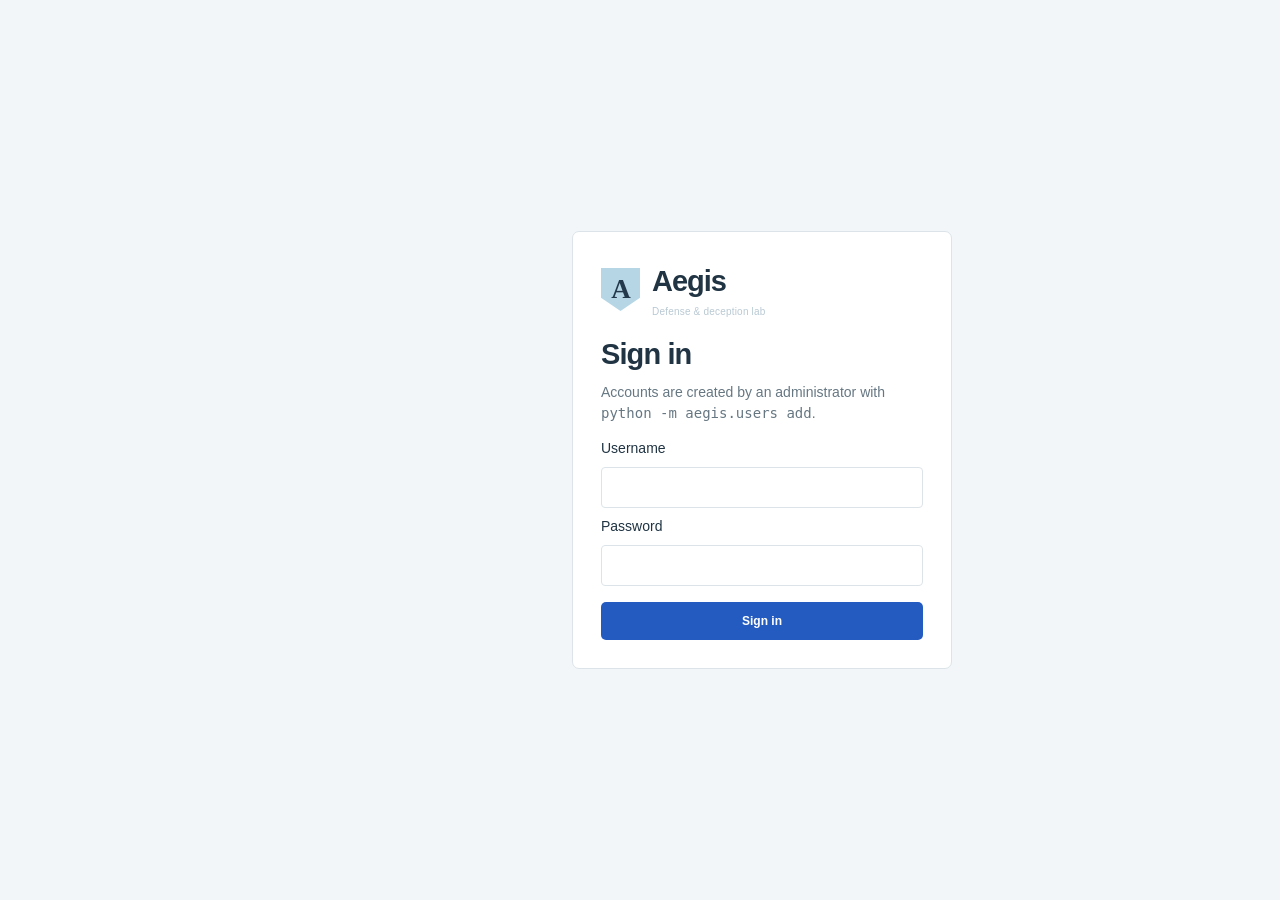
<file: templates/login.html>
<!doctype html>
<html lang="en">
<head>
<meta charset="utf-8">
<meta name="viewport" content="width=device-width, initial-scale=1">
<meta name="csrf-token" content="{{ csrf }}">
<title>Aegis · Sign in</title>
<link rel="stylesheet" href="/static/style.css">
<script src="/static/login.js" defer></script>
</head>
<body class="login-page">
<main class="login-card panel">
<a class="brand" href="/login" aria-label="Aegis"><span class="brand-mark">A</span><span>Aegis<small>Defense & deception lab</small></span></a>
<h1>Sign in</h1>
<p class="muted">Accounts are created by an administrator with <code>python -m aegis.users add</code>.</p>
<form id="login-form">
<label for="username">Username</label><input id="username" name="username" autocomplete="username" maxlength="64" required>
<label for="password">Password</label><input id="password" name="password" type="password" autocomplete="current-password" required>
<button class="button primary" type="submit">Sign in</button>
</form>
<p id="login-error" role="alert" hidden></p>
</main>
</body>
</html>
</file>
<file: static/style.css>
:root {
  --nav:#23394b;
  --nav-muted:#a9bac7;
  --ink:#203443;
  --muted:#667782;
  --paper:#f3f6f8;
  --line:#dce4e9;
  --blue:#245bc1;
  --teal:#238375;
  --red:#ae4150;
  --amber:#976112
}
* {
  box-sizing:border-box
}
body {
  margin:0;
  background:var(--paper);
  color:var(--ink);
  font:14px/1.5 'Segoe UI',Arial,sans-serif
}
button,input,select {
  font:inherit
}
button,a,label.button {
  touch-action:manipulation
}
button {
  cursor:pointer
}
a {
  color:var(--blue)
}
button:focus-visible,a:focus-visible,input:focus-visible,select:focus-visible,label.button:focus-within {
  outline:3px solid #7aacf4;
  outline-offset:3px
}
button:disabled {
  cursor:wait;
  opacity:.6
}
[hidden] {
  display:none!important
}
.sidebar {
  position:fixed;
  inset:0 auto 0 0;
  width:244px;
  background:var(--nav);
  color:white;
  display:flex;
  flex-direction:column;
  padding:32px 20px
}
.brand {
  display:flex;
  gap:12px;
  align-items:center;
  color:white;
  text-decoration:none;
  font-size:29px;
  font-weight:650;
  letter-spacing:-1px
}
.brand-mark {
  height:43px;
  width:39px;
  display:grid;
  place-items:center;
  background:#b6d6e5;
  color:var(--nav);
  clip-path:polygon(0 0,100% 0,100% 69%,50% 100%,0 69%);
  font:700 27px Georgia,serif
}
.brand small {
  display:block;
  font-size:10px;
  letter-spacing:.2px;
  font-weight:400;
  color:#b9c9d3
}
.workspace {
  margin:36px 2px 24px;
  display:flex;
  align-items:center;
  gap:8px;
  font-size:12px;
  color:#d6e1e8
}
.status-dot {
  display:inline-block;
  width:6px;
  height:6px;
  border-radius:50%;
  background:#89c9b7
}
.version {
  margin-left:auto;
  color:#adbecb;
  font-size:11px
}
nav {
  display:grid;
  gap:8px
}
.nav-item {
  border:0;
  background:none;
  color:#c7d4dd;
  display:flex;
  align-items:center;
  gap:12px;
  padding:12px 13px;
  border-radius:6px;
  text-align:left;
  font-size:13px
}
.nav-item>span:first-child {
  font-size:21px;
  line-height:1
}
.nav-item:hover {
  background:#304a60
}
.nav-item.active {
  background:#3c566b;
  color:white
}
.nav-count {
  margin-left:auto;
  background:#536d80;
  border-radius:4px;
  font-size:11px;
  padding:0 6px
}
.sidebar-bottom {
  margin-top:auto;
  padding:30px 12px 0;
  color:#c0ced7
}
.sidebar-bottom strong {
  display:block;
  font-size:12px;
  color:#e7eef2
}
.sidebar-bottom p {
  font-size:12px;
  line-height:1.7
}
.sensor-icon {
  font-size:40px;
  color:#97bccf;
  margin-bottom:10px
}
.local-label {
  border-top:1px solid #486071;
  margin-top:27px;
  padding-top:20px;
  font-size:11px
}
.local-label .status-dot {
  margin-right:8px
}
main {
  margin-left:244px
}
.topbar {
  height:70px;
  background:#fff;
  border-bottom:1px solid var(--line);
  display:flex;
  align-items:center;
  justify-content:space-between;
  padding:0 38px;
  font-size:12px;
  color:var(--muted)
}
.topbar strong {
  color:var(--ink);
  font-weight:500
}
.slash {
  padding:0 12px;
  color:#a9b5be
}
.timezone {
  font-size:11px
}
.page {
  padding:34px 38px 20px;
  max-width:1720px;
  margin:auto
}
.page-heading {
  display:flex;
  justify-content:space-between;
  align-items:center;
  gap:20px;
  margin-bottom:27px
}
h1 {
  font-size:29px;
  line-height:1.2;
  font-weight:650;
  letter-spacing:-.9px;
  margin:0 0 10px
}
h2 {
  font-size:15px;
  font-weight:650;
  margin:0
}
p {
  color:var(--muted);
  margin:6px 0;
  max-width:78ch
}
.page-heading p {
  font-size:13px
}
.actions {
  display:flex;
  gap:9px;
  align-items:center
}
.button {
  display:inline-flex;
  align-items:center;
  justify-content:center;
  border:1px solid transparent;
  border-radius:5px;
  padding:9px 14px;
  text-decoration:none;
  font-size:12px;
  font-weight:600;
  white-space:nowrap
}
.primary {
  color:white;
  background:var(--blue)
}
.primary:hover {
  background:#184da9
}
.secondary {
  background:white;
  border-color:#cfd9e0;
  color:var(--ink);
  cursor:pointer
}
.secondary:hover {
  background:#f3f7fa
}
.file-input {
  position:absolute;
  width:1px;
  height:1px;
  opacity:0;
  overflow:hidden
}
.actions:has(.file-input:focus-visible) label {
  outline:3px solid #7aacf4
}
.dataset-bar {
  display:flex;
  align-items:center;
  gap:16px;
  margin-bottom:24px;
  font-size:11px;
  color:var(--muted)
}
.segmented {
  display:flex;
  padding:3px;
  background:#e3eaf0;
  border-radius:6px
}
.segmented button {
  border:0;
  padding:6px 12px;
  background:none;
  color:#536676;
  border-radius:4px;
  font-size:11px;
  white-space:nowrap
}
.segmented button.selected {
  background:white;
  box-shadow:0 1px 3px #20344315;
  color:var(--ink);
  font-weight:600
}
.text-button {
  border:0;
  background:none;
  color:var(--blue);
  padding:6px;
  font-size:12px
}
.dataset-bar>.text-button {
  margin-left:auto
}
.metrics {
  display:grid;
  grid-template-columns:repeat(4,1fr);
  background:white;
  border:1px solid var(--line);
  border-radius:7px;
  padding:20px 0;
  margin-bottom:24px
}
.metrics>div {
  padding:0 25px;
  border-right:1px solid var(--line)
}
.metrics>div:last-child {
  border:0
}
.metrics span {
  display:block;
  font-size:12px;
  color:var(--muted)
}
.metrics strong {
  display:block;
  font-size:32px;
  line-height:1.5;
  font-weight:600;
  letter-spacing:-1px;
  font-variant-numeric:tabular-nums
}
.metrics em {
  font-style:normal;
  font-size:13px;
  font-weight:400;
  color:var(--muted);
  letter-spacing:0
}
.metrics small {
  color:var(--muted);
  font-size:10px
}
.activity-strip {
  display:flex;
  align-items:center;
  gap:24px;
  padding:0 2px 22px
}
.activity-strip strong {
  font-size:12px
}
.activity-strip small {
  display:block;
  font-size:10px;
  color:var(--muted)
}
#activity {
  height:38px;
  display:flex;
  align-items:end;
  gap:5px;
  flex:1
}
#activity .bar {
  background:#8eaecf;
  border-radius:2px 2px 0 0;
  flex:1;
  min-width:2px;
  max-width:65px
}
.legend {
  font-size:10px;
  color:var(--muted)
}
.legend i {
  display:inline-block;
  height:7px;
  width:7px;
  background:#8eaecf;
  margin-right:5px
}
.investigation-layout {
  display:grid;
  grid-template-columns:minmax(270px, .85fr) minmax(0,1.35fr);
  gap:20px;
  align-items:start
}
.panel {
  background:white;
  border:1px solid var(--line);
  border-radius:7px;
  overflow:hidden
}
.panel-heading {
  display:flex;
  align-items:center;
  justify-content:space-between;
  padding:18px 20px;
  gap:12px
}
.panel-heading h2>span {
  display:inline-block;
  margin-left:5px;
  font-size:11px;
  background:#eef2f6;
  border-radius:4px;
  padding:1px 6px;
  color:var(--muted)
}
select {
  background:#fff;
  color:#516570;
  border:1px solid var(--line);
  border-radius:4px;
  padding:6px 8px;
  font-size:11px
}
input[type=search] {
  border:1px solid var(--line);
  border-radius:5px;
  padding:9px 11px;
  font-size:12px;
  color:var(--ink);
  background:#fafcfd;
  min-width:0
}
.search-wrap {
  padding:0 18px 16px
}
.search-wrap input {
  width:100%
}
.incident-item {
  background:#fff;
  border:0;
  border-top:1px solid #e5ebef;
  text-align:left;
  width:100%;
  padding:19px 21px;
  display:block;
  border-left:3px solid transparent
}
.incident-item:hover {
  background:#f7faff
}
.incident-item.selected {
  background:#eef4fc;
  border-left-color:var(--blue)
}
.incident-top {
  display:flex;
  align-items:center;
  justify-content:space-between;
  gap:8px
}
.pill {
  display:inline-flex;
  align-items:center;
  font-size:10px;
  font-weight:600;
  padding:3px 8px;
  border-radius:4px;
  white-space:nowrap
}
.pill.high {
  background:#fbeaec;
  color:#a13949
}
.pill.medium {
  background:#fff1d7;
  color:#85530e
}
.pill.low {
  background:#e9f1fc;
  color:#345e99
}
.incident-time {
  font-size:10px;
  color:var(--muted)
}
.incident-item h3 {
  font-size:13px;
  font-weight:600;
  line-height:1.5;
  margin:11px 0 8px;
  color:var(--ink)
}
.incident-meta {
  display:flex;
  justify-content:space-between;
  color:var(--muted);
  font-size:11px;
  gap:8px
}
.incident-bottom {
  display:flex;
  align-items:center;
  justify-content:space-between;
  margin-top:12px;
  font-size:10px;
  color:#536c7e
}
.detail {
  min-height:452px
}
.detail-heading {
  padding:22px 24px 19px;
  border-bottom:1px solid var(--line)
}
.detail-heading .eyeline {
  display:flex;
  align-items:center;
  gap:8px;
  margin-bottom:12px
}
.case-id {
  font-size:10px;
  color:var(--muted);
  margin-left:auto
}
.detail-heading h2 {
  font-size:20px;
  letter-spacing:-.4px;
  line-height:1.4;
  margin-bottom:10px
}
.detail-meta {
  display:flex;
  gap:18px;
  color:var(--muted);
  font-size:11px;
  flex-wrap:wrap
}
.detail-meta strong {
  font-weight:500;
  color:var(--ink)
}
.detail-actions {
  display:flex;
  gap:8px;
  margin-top:18px;
  flex-wrap:wrap;
  align-items:center
}
.detail-actions select {
  padding:8px
}
.detail-body {
  padding:22px 24px
}
.section-label {
  font-size:12px;
  margin:0 0 13px;
  font-weight:650;
  display:flex;
  align-items:center;
  justify-content:space-between
}
.section-label span {
  font-size:10px;
  color:var(--muted);
  font-weight:400
}
.finding {
  background:#f5f8fb;
  border-radius:5px;
  padding:13px 15px;
  margin:9px 0;
  border-left:2px solid #9cb5ce
}
.finding strong {
  font-size:12px;
  font-weight:600
}
.finding p {
  font-size:11px;
  line-height:1.7
}
.finding-links {
  display:flex;
  align-items:center;
  gap:8px;
  margin-top:6px;
  flex-wrap:wrap
}
.technique {
  font-size:10px;
  text-decoration:none;
  color:#45689a;
  background:#e8eef6;
  padding:2px 6px;
  border-radius:3px
}
.evidence-link {
  font-size:10px;
  color:#466f96
}
.timeline-title {
  margin-top:25px
}
.timeline {
  margin-top:18px
}
.timeline-event {
  position:relative;
  display:grid;
  grid-template-columns:61px 1fr;
  gap:14px;
  padding:0 0 22px
}
.timeline-event:before {
  content:'';
  position:absolute;
  top:6px;
  bottom:-6px;
  left:66px;
  width:1px;
  background:#dde6ed
}
.timeline-event:last-child:before {
  display:none
}
.timeline-event:after {
  content:'';
  position:absolute;
  left:63px;
  top:5px;
  width:7px;
  height:7px;
  border:2px solid white;
  background:#80a1be;
  border-radius:50%
}
.timeline-event:target {
  background:#fff3d7;
  outline:4px solid #fff3d7;
  border-radius:3px
}
.timeline-event time {
  font-size:10px;
  color:var(--muted);
  font-variant-numeric:tabular-nums
}
.timeline-event strong {
  font-size:11px;
  font-weight:600;
  display:block
}
.timeline-event code {
  display:block;
  font:11px/1.6 'Cascadia Code','DejaVu Sans Mono',monospace;
  color:#476277;
  margin-top:4px;
  white-space:pre-wrap;
  overflow-wrap:anywhere
}
.evidence-id {
  font-size:9px;
  color:var(--muted);
  display:block;
  margin-top:5px;
  overflow-wrap:anywhere
}
.report-note {
  font-size:11px;
  background:#eef6f3;
  color:#3d6c60;
  border-radius:5px;
  padding:12px 14px;
  margin-top:18px
}
.empty {
  padding:62px 28px;
  text-align:center
}
.empty-symbol {
  font-size:43px;
  color:#92a9bb
}
.empty h2 {
  margin:15px 0 10px;
  font-size:18px
}
.empty p {
  font-size:12px;
  max-width:38ch;
  margin:0 auto 20px;
  line-height:1.8
}
.empty.compact {
  padding:36px 20px
}
.table-scroll {
  overflow:auto
}
table {
  width:100%;
  border-collapse:collapse;
  text-align:left;
  font-size:12px
}
th {
  background:#f6f8fa;
  color:var(--muted);
  font-size:11px;
  font-weight:500;
  white-space:nowrap
}
td,th {
  padding:13px 20px;
  border-top:1px solid var(--line);
  vertical-align:top
}
td small {
  display:block;
  color:var(--muted);
  font-size:10px
}
td:last-child {
  max-width:350px;
  overflow-wrap:anywhere
}
.section-intro {
  margin-bottom:22px
}
.section-intro p {
  font-size:12px;
  margin-top:8px
}
.rule-row {
  padding:20px 22px;
  background:white;
  border:1px solid var(--line);
  border-radius:6px;
  margin-bottom:12px;
  display:flex;
  gap:20px;
  align-items:start
}
.rule-id {
  font:11px monospace;
  min-width:70px;
  color:var(--blue);
  padding-top:3px
}
.rule-row h3 {
  font-size:14px;
  margin:0 0 8px
}
.rule-row p {
  font-size:12px
}
.rule-row>.pill {
  margin-left:auto
}
.lab-grid {
  display:grid;
  grid-template-columns:1fr 1fr;
  gap:20px
}
.lab-card {
  padding:26px
}
.lab-card h2 {
  font-size:18px;
  margin:7px 0 12px
}
.lab-card p {
  font-size:12px;
  line-height:1.8;
  margin:10px 0 20px
}
.lab-icon {
  font-size:29px;
  color:var(--blue)
}
.lab-card dl {
  display:grid;
  grid-template-columns:100px 1fr;
  gap:12px;
  font-size:12px;
  margin:20px 0
}
.lab-card dt {
  color:var(--muted)
}
.lab-card dd {
  margin:0
}
.limits {
  margin-top:20px
}
.evaluation-grid {
  display:grid;
  grid-template-columns:1fr 1fr;
  gap:8px;
  margin-top:22px
}
.evaluation-grid>div {
  background:#eff5fa;
  padding:13px;
  font-size:11px;
  border-radius:4px
}
.evaluation-grid strong {
  font-size:24px;
  display:block;
  color:var(--blue)
}
.ai-draft {
  margin-top:20px;
  border:1px solid #b7cde7;
  padding:16px;
  border-radius:5px
}
.ai-draft pre {
  font:12px/1.8 'Segoe UI',sans-serif;
  white-space:pre-wrap;
  overflow-wrap:anywhere
}
.ai-draft h3 {
  font-size:12px;
  margin:0
}
footer {
  display:flex;
  justify-content:space-between;
  color:var(--muted);
  font-size:10px;
  margin-top:30px;
  padding:15px 0;
  border-top:1px solid var(--line)
}
#notice {
  background:#e7f2ed;
  border:1px solid #c4ddd1;
  color:#315e4c;
  padding:12px 16px;
  font-size:12px;
  border-radius:5px;
  margin-bottom:20px
}
#notice.error {
  background:#fceef0;
  border-color:#f2cdd3;
  color:#922c3b
}
.muted {
  color:var(--muted)
}
@media(min-width:1600px) {
  .investigation-layout {
    grid-template-columns:400px 1fr
  }
  .timeline-event {
    padding-bottom:25px
  }
}
@media(max-width:1150px) {
  .sidebar {
    width:210px;
    padding:28px 14px
  }
  main {
    margin-left:210px
  }
  .page {
    padding:25px 24px
  }
  .topbar {
    padding:0 24px
  }
  .page-heading {
    align-items:start;
    flex-direction:column
  }
  .metrics>div {
    padding:0 16px
  }
  .dataset-bar {
    flex-wrap:wrap;
    gap:10px
  }
  .investigation-layout {
    grid-template-columns:minmax(230px,.85fr) minmax(0,1.15fr)
  }
  .detail-heading,.detail-body {
    padding:20px 17px
  }
  .panel-heading {
    padding:16px
  }
  .incident-item {
    padding:16px
  }
  .legend {
    display:none
  }
}
@media(max-width:850px) {
  .sidebar {
    width:76px;
    padding:24px 12px
  }
  .brand {
    justify-content:center
  }
  .brand>span:last-child,.workspace,.nav-item>span:not(:first-child),.sidebar-bottom {
    display:none
  }
  nav {
    margin-top:36px
  }
  .nav-item {
    font-size:0;
    justify-content:center;
    padding:14px 8px
  }
  .nav-item>span:first-child {
    font-size:24px
  }
  .nav-item {
    gap:0
  }
  main {
    margin-left:76px
  }
  .investigation-layout {
    grid-template-columns:1fr
  }
  .queue #incident-list {
    max-height:330px;
    overflow:auto
  }
  .metrics small {
    display:none
  }
  .metrics strong {
    font-size:27px
  }
  .lab-grid {
    grid-template-columns:1fr
  }
}
@media(max-width:520px) {
  .sidebar {
    position:static;
    width:auto;
    padding:16px 20px;
    display:flex;
    flex-direction:row;
    align-items:center;
    justify-content:space-between
  }
  .brand-mark {
    width:29px;
    height:32px;
    font-size:21px
  }
  nav {
    display:flex;
    margin:0;
    gap:7px
  }
  .nav-item {
    padding:9px 12px
  }
  .nav-item>span:first-child {
    font-size:20px
  }
  main {
    margin:0
  }
  .topbar {
    height:48px;
    padding:0 20px
  }
  .timezone {
    display:none
  }
  .page {
    padding:24px 16px
  }
  h1 {
    font-size:25px
  }
  .page-heading {
    gap:17px
  }
  .page-heading p {
    font-size:12px
  }
  .metrics {
    grid-template-columns:1fr 1fr;
    gap:20px 0
  }
  .metrics>div:nth-child(2) {
    border-right:0
  }
  .metrics span {
    font-size:11px
  }
  .dataset-bar>#dataset-note {
    order:3;
    flex-basis:100%
  }
  .segmented button {
    padding:6px 9px
  }
  .activity-strip {
    gap:16px
  }
  .activity-strip small {
    max-width:120px
  }
  .panel-heading {
    flex-wrap:wrap
  }
  footer {
    gap:15px
  }
  .detail-actions {
    gap:6px
  }
  .rule-row {
    gap:10px;
    padding:16px;
    flex-wrap:wrap
  }
  .rule-id {
    min-width:65px
  }
  .rule-row>div:nth-child(2) {
    flex:1
  }
  .table-scroll {
    max-width:100%
  }
  .detail-meta {
    gap:8px
  }
  .case-id {
    font-size:9px
  }
}
/* Investigation workflow and evidence inspection. */
.skip-link {
  position:fixed;
  top:-100px;
  left:16px;
  z-index:20;
  background:white;
  color:var(--blue);
  padding:12px 18px;
  border-radius:5px
}
.skip-link:focus {
  top:12px
}
.sidebar-bottom p {
  color:#b7c9d5
}
.live-toggle {
  display:inline-flex;
  align-items:center;
  gap:6px;
  white-space:nowrap;
  margin-left:auto;
  cursor:pointer
}
.live-toggle input {
  accent-color:var(--blue)
}
.dataset-bar>.text-button {
  margin-left:0
}
.queue-filter {
  display:flex;
  align-items:center;
  justify-content:space-between;
  padding:0 18px 16px;
  font-size:11px;
  color:var(--muted)
}
.workflow-state {
  border:1px solid #cbd9e5;
  border-radius:12px;
  padding:2px 8px;
  background:white;
  color:#4b6476
}
.workflow-state.resolved {
  background:#edf6f1;
  color:#32644f;
  border-color:#cce1d5
}
.workflow-state.investigating {
  background:#e7effb;
  color:#345c95;
  border-color:#c8d8ee
}
.case-summary {
  display:flex;
  gap:18px;
  flex-wrap:wrap;
  margin-top:16px;
  color:var(--muted);
  font-size:10px
}
.case-summary strong {
  font-size:12px;
  color:var(--ink);
  font-weight:600
}
.event-link {
  border:0;
  background:none;
  color:#315c87;
  padding:0;
  text-align:left;
  line-height:1.5;
  font-size:12px;
  font-weight:600
}
.event-link:hover {
  text-decoration:underline;
  text-underline-offset:3px
}
.timeline-event .event-link {
  font-size:11px
}
.analyst-section {
  border-top:1px solid var(--line);
  padding-top:23px;
  margin-top:5px
}
#note-form label {
  font-size:11px;
  display:block;
  margin-bottom:7px;
  color:var(--muted)
}
textarea {
  font:12px/1.7 'Segoe UI',Arial,sans-serif;
  color:var(--ink);
  width:100%;
  border:1px solid #ccd9e3;
  border-radius:5px;
  background:#fafcfe;
  padding:11px 12px;
  resize:vertical;
  min-height:90px
}
textarea:focus-visible {
  outline:3px solid #7aacf4;
  outline-offset:2px
}
.note-actions {
  display:flex;
  justify-content:space-between;
  align-items:center;
  gap:10px;
  margin-top:9px
}
.note-actions small {
  font-size:10px;
  color:var(--muted)
}
.analyst-entry {
  padding:14px 0;
  border-bottom:1px solid #e7edf2
}
.analyst-entry>div {
  display:flex;
  justify-content:space-between;
  gap:10px;
  flex-wrap:wrap
}
.analyst-entry strong {
  font-size:11px;
  font-weight:600
}
.analyst-entry time {
  font-size:10px;
  color:var(--muted)
}
.analyst-entry p {
  font-size:12px;
  white-space:pre-wrap;
  overflow-wrap:anywhere;
  color:#425c6f;
  margin:7px 0 0
}
.analyst-entry.status p {
  font-size:11px
}
.activity-empty {
  font-size:11px;
  margin:20px 0
}
.pagination {
  display:flex;
  align-items:center;
  justify-content:flex-end;
  gap:12px;
  padding:17px 20px;
  border-top:1px solid var(--line);
  font-size:11px;
  color:var(--muted)
}
.pagination>label {
  margin-right:auto;
  display:flex;
  gap:8px;
  align-items:center
}
.pagination .button:disabled {
  cursor:default;
  opacity:.45
}
.table-empty {
  text-align:center;
  padding:40px 20px
}
.check-heading {
  padding:0;
  flex-wrap:wrap
}
.check-heading h2 {
  margin:0
}
.check-summary {
  font-size:12px;
  background:#e6f3ed;
  color:#2f6753;
  padding:5px 10px;
  border-radius:4px
}
.check-row {
  display:flex;
  align-items:center;
  gap:12px;
  padding:11px 0;
  border-top:1px solid #e6edf1;
  font-size:12px
}
.check-row>span:last-child {
  margin-left:auto;
  font-size:11px;
  color:var(--muted)
}
.check-icon {
  font-size:14px
}
.check-icon.pass {
  color:#27775e
}
.check-icon.fail {
  color:var(--red)
}
dialog {
  max-width:min(720px,calc(100vw - 32px));
  width:720px;
  border:1px solid #c5d3df;
  border-radius:9px;
  padding:0;
  box-shadow:0 18px 80px #112a4140;
  color:var(--ink)
}
dialog::backdrop {
  background:#1a304d80
}
dialog pre {
  font:12px/1.8 'Cascadia Code','DejaVu Sans Mono',monospace;
  margin:16px 20px 24px;
  padding:18px;
  background:#f1f5f9;
  border-radius:5px;
  white-space:pre-wrap;
  overflow-wrap:anywhere;
  max-height:60vh;
  overflow:auto
}
.dialog-caption {
  font-size:12px;
  padding:0 20px
}
#refresh[aria-busy=true] {
  opacity:.5
}
#analyst-activity {
  max-height:380px;
  overflow:auto;
  margin-top:12px
}
.detail-heading {
  background:#fbfdff
}
.detail-actions .button {
  font-size:11px;
  padding:8px 10px
}
.metrics {
  box-shadow:0 2px 5px #21374a03
}
.queue {
  position:sticky;
  top:20px
}
.queue #incident-list {
  max-height:65vh;
  overflow:auto
}
.nav-item {
  min-height:44px
}
@media(max-width:850px) {
  .queue {
    position:static
  }
  .live-toggle {
    margin-left:0
  }
  .dataset-bar>.text-button {
    margin-left:auto
  }
}
@media(max-width:520px) {
  .pagination {
    gap:8px;
    padding:14px 12px;
    flex-wrap:wrap
  }
  .pagination>label {
    flex-basis:100%
  }
  .note-actions {
    align-items:start
  }
  .case-summary {
    gap:12px
  }
  .queue #incident-list {
    max-height:330px
  }
  footer {
    flex-wrap:wrap
  }
  .live-toggle {
    order:4
  }
  .dataset-bar>.text-button {
    order:4;
    margin-left:auto
  }
  .detail-actions {
    gap:8px
  }
  .detail-actions .button {
    padding:9px 10px
  }
}

.workflow-state.false_positive {
  background:#f4f1ec;
  color:#6b5a3e;
  border-color:#e2d8c6
}
.finding.sequence {
  border-left-color:#7f6bb0
}
.finding-why {
  color:#34495a
}
.finding-why span {
  font-weight:600;
  margin-right:6px
}
.facts {
  margin-top:8px;
  font-size:10px
}
.facts summary {
  cursor:pointer;
  color:#466f96
}
.facts pre {
  white-space:pre-wrap;
  word-break:break-word;
  background:white;
  border:1px solid var(--line);
  border-radius:4px;
  padding:8px;
  margin-top:6px;
  max-height:220px;
  overflow:auto
}
.correlation-note {
  font-size:11px;
  line-height:1.6;
  color:#6b5a3e;
  background:#fbf7ef;
  border-radius:5px;
  padding:9px 12px;
  margin:9px 0
}
.link-tag {
  font-size:9px;
  color:#6b5a3e;
  background:#fbf3e4;
  border-radius:3px;
  padding:1px 5px
}
.rule-id small {
  display:block;
  font-size:9px;
  color:var(--muted);
  font-weight:400;
  margin-top:3px
}
.rule-rationale {
  color:var(--muted)
}

.finding.signal {
  border-left-color:#b9a36b;
  background:#fbfaf6
}
.check-icon.wait {
  color:#8a7a4f
}

.check-summary.pending {
  background:#f4f1ea;
  color:#6b5a3e
}

/* Phase 5: investigation views */
.detection-strip {
  display:flex;
  flex-wrap:wrap;
  align-items:center;
  gap:8px;
  margin:0 0 14px;
  font-size:11px;
  color:var(--muted)
}
.strip-item {
  border:1px solid var(--line);
  background:white;
  border-radius:12px;
  padding:3px 10px;
  font:inherit;
  color:#34495a;
  cursor:pointer
}
.strip-item strong {
  font-size:12px
}
.strip-note {
  margin-left:auto
}
.filter-bar {
  display:flex;
  flex-wrap:wrap;
  gap:8px;
  align-items:center;
  padding:0 18px 14px;
  font-size:11px
}
.filter-bar input, .filter-bar select, .filter-inline select {
  font:inherit;
  font-size:11px;
  padding:6px 8px;
  border:1px solid var(--line);
  border-radius:4px;
  background:white;
  max-width:100%
}
.filter-bar label {
  display:flex;
  gap:6px;
  align-items:center;
  color:var(--muted)
}
.filter-inline {
  display:flex;
  gap:8px;
  flex-wrap:wrap
}
.session-link {
  font:inherit;
  font-size:inherit;
  color:#466f96;
  background:none;
  border:0;
  padding:0;
  cursor:pointer;
  text-decoration:underline dotted
}
.dialog-actions {
  display:flex;
  gap:8px;
  flex-wrap:wrap;
  margin:10px 0
}
.provenance {
  display:grid;
  grid-template-columns:max-content 1fr;
  gap:4px 12px;
  font-size:11px;
  margin:6px 0 12px
}
.provenance dt {
  color:var(--muted)
}
.provenance dd, .mono {
  word-break:break-all
}
#event-original {
  border-left:2px solid #b9a36b
}
#session-dialog {
  width:min(900px, calc(100vw - 32px))
}
.session-meta {
  display:flex;
  flex-wrap:wrap;
  gap:16px;
  font-size:11px;
  color:var(--muted);
  margin-bottom:12px
}
.label-box {
  background:#f5f8fb;
  border-radius:6px;
  padding:12px 14px;
  margin:10px 0
}
.label-hint {
  font-size:11px;
  line-height:1.6;
  color:#34495a
}
.label-choice, .label-types {
  display:flex;
  flex-wrap:wrap;
  gap:6px 16px;
  font-size:11px;
  margin:8px 0
}
.label-saved {
  font-size:12px;
  margin:10px 0 0;
  padding:8px 10px;
  border-radius:5px;
  background:#f1f3f5;
  color:var(--muted)
}
.label-saved.is-saved {
  background:#edf6f1;
  color:#32644f;
  border:1px solid #cce1d5
}
#label-form input[name="note"] {
  width:100%;
  font:inherit;
  font-size:11px;
  padding:6px 8px;
  border:1px solid var(--line);
  border-radius:4px;
  box-sizing:border-box
}
.history {
  font-size:10px;
  color:var(--muted);
  padding-left:16px;
  line-height:1.7
}
.finding-row {
  display:flex;
  flex-wrap:wrap;
  align-items:center;
  gap:8px;
  font-size:11px;
  margin:6px 0
}
.finding-top {
  display:flex;
  flex-wrap:wrap;
  align-items:center;
  gap:8px
}
.finding-top .incident-time {
  margin-left:auto
}
.finding.statistical, .finding.ml {
  border-left-color:#b9a36b;
  background:#fbfaf6
}
.finding-limit {
  color:var(--muted);
  font-size:10px
}
#finding-list {
  padding:0 18px
}
.sources-note {
  font-size:11px;
  margin:0 0 12px
}
.source-grid {
  display:grid;
  grid-template-columns:repeat(auto-fit, minmax(min(100%, 360px), 1fr));
  gap:14px
}
.source-card dl {
  display:grid;
  grid-template-columns:max-content 1fr;
  gap:5px 12px;
  font-size:11px;
  padding:0 18px 14px;
  margin:0
}
.source-card dt {
  color:var(--muted)
}
.source-card dd {
  margin:0;
  word-break:break-word
}
.source-card .section-label, .source-card .history {
  padding:0 18px
}
#session-body {
  padding:0 20px 20px
}
.finding-links .session-link, .finding-links .text-button, .finding-row .text-button {
  font-size:10px
}

.ai-check {
  font-size:11px;
  line-height:1.6;
  border-radius:5px;
  padding:8px 12px;
  background:#fbf3e4;
  color:#6b5a3e
}
.ai-check.grounded {
  background:#edf6f1;
  color:#32644f
}
.ai-check.unverified {
  background:#fbeaea;
  color:#8a2f2f
}
.page-heading .actions {
  flex-wrap:wrap;
  justify-content:flex-end
}
@media (max-width: 640px) {
  .page-heading .actions {
    justify-content:flex-start
  }
}

.login-page {
  display:grid;
  place-items:center;
  min-height:100vh;
  padding:16px;
  box-sizing:border-box
}
.login-card {
  width:min(380px, 100%);
  padding:28px
}
.login-card .brand {
  color:inherit;
  margin-bottom:18px
}
#login-form {
  display:grid;
  gap:8px;
  margin-top:14px
}
#login-form input {
  font:inherit;
  padding:9px 10px;
  border:1px solid var(--line);
  border-radius:4px
}
#login-form button {
  margin-top:8px;
  justify-content:center
}
#login-error {
  color:#8a2f2f;
  font-size:12px
}

.label-saved.is-dirty {
  background:#fbf3e4;
  color:#6b5a3e;
  border:1px solid #ecdcbf
}
#label-form button[type="submit"]:disabled {
  opacity:1;
  background:#edf6f1;
  color:#32644f;
  border-color:#cce1d5;
  cursor:default
}

.queue-note {
  font-size:11px;
  color:var(--muted);
  padding:10px 18px;
  line-height:1.6
}
</file>
